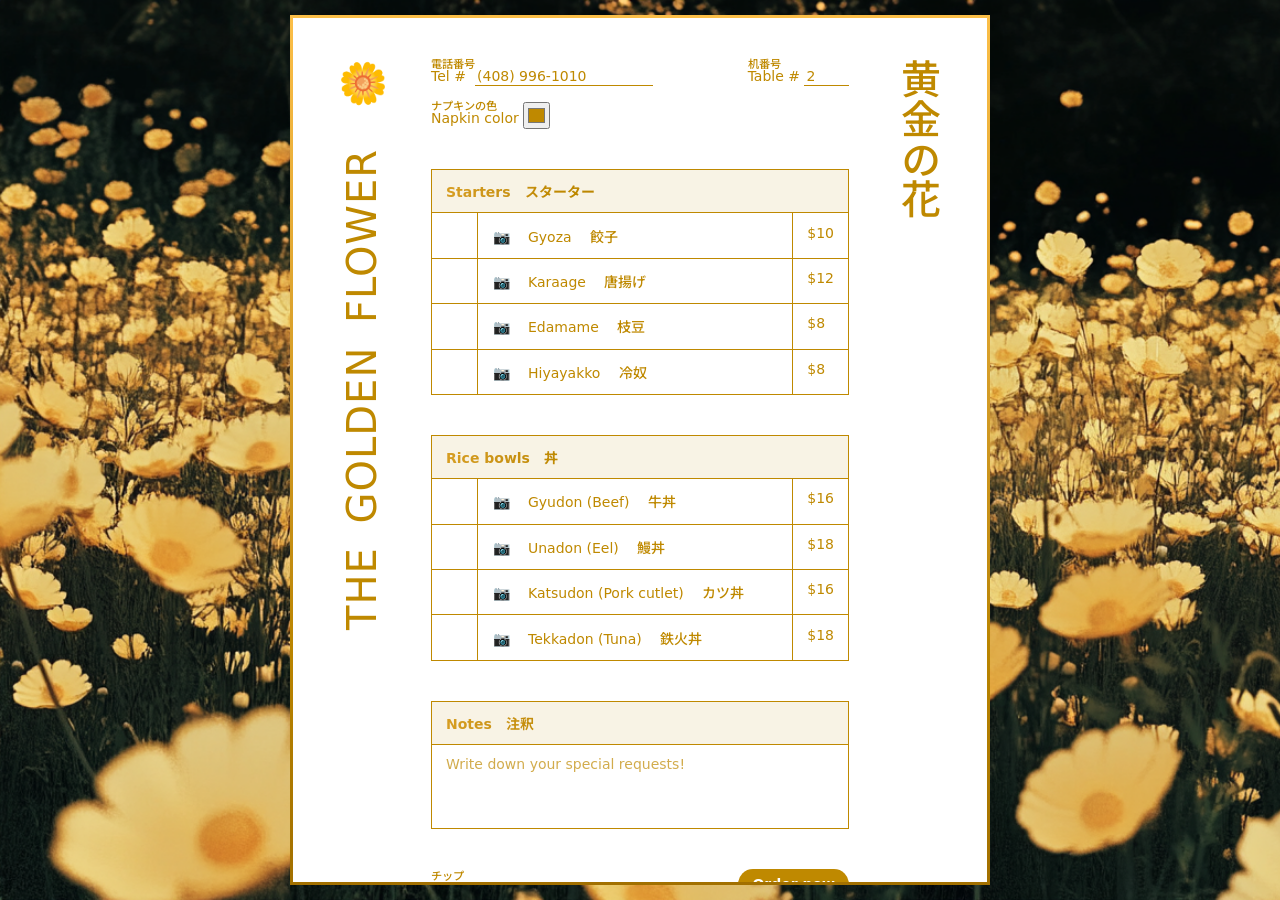
<file: index.html>
<!DOCTYPE html>
<html>
<head>
    <meta charset="utf-8">
    <meta name="viewport" content="width=device-width, initial-scale=1">
    <title>The Golden Flower 🌼</title>
    <link rel="stylesheet" href="view-transition.css" blocking="render">
    <link rel="stylesheet" href="style.css" blocking="render">
    <link rel="preload" href="./img/wallpaper2.png">
</head>
<body class="order-page">
    <main>
        <aside lang="en">
            The Golden Flower　<span>🌼</span>
        </aside>
        <form action="./review.html">
            <header>
                <h1><span>🌼</span> <ruby><rb>The Golden Flower</rb><rt>黄金の花</rt></ruby></h1>
            </header>
            <div class="toolbar">
                <label id="tel">
                    <ruby>Tel #<rp>(</rp><rt>電話番号</rt><rp>)</rp></ruby>
                    <input type="tel" name="tel" required value="(408) 996-1010">
                </label>
                <label id="table">
                    <ruby>Table #<rp>(</rp><rt>机番号</rt><rp>)</rp></ruby>
                    <input type="number" min="0" max="20" name="table" required value="2">
                </label>
                <label id="napkin-color">
                    <ruby>Napkin color<rp>(</rp><rt>ナプキンの色</rt><rp>)</rp></ruby>
                    <input type="color" colorspace="display-p3" alpha value="#bf8900" name="napkin">
                </label>
            </div>
            <table class="menu-table">
                <thead>
                    <th colspan="3">Starters　スターター</th>
                </thead>
                <tr>
                    <td class="collapsed" valign="top"><input type="number" min="0" max="20" name="gyoza"></td>
                    <td>
                        <details name="menu-item">
                            <summary>
                                <span lang="en">Gyoza</span>
                                <span lang="ja">餃子</span>
                            </summary>
                            <img src="./img/food/gyoza.jpg">
                        </details>
                    </td>
                    <td class="collapsed" valign="top">$10</td>
                </tr>
                <tr>
                    <td class="collapsed" valign="top"><input type="number" min="0" max="20" name="karaage"></td>
                    <td>
                        <details name="menu-item">
                            <summary>
                                <span lang="en">Karaage</span>
                                <span lang="ja">唐揚げ</span>
                            </summary>
                            <img src="./img/food/karaage.jpg">
                        </details>
                    </td>
                    <td class="collapsed" valign="top">$12</td>
                </tr>
                <tr>
                    <td class="collapsed" valign="top"><input type="number" min="0" max="20" name="edamame"></td>
                    <td>
                        <details name="menu-item">
                            <summary>
                                <span lang="en">Edamame</span>
                                <span lang="ja">枝豆</span>
                            </summary>
                            <img src="./img/food/edamame.jpg">
                        </details>
                    </td>
                    <td class="collapsed" valign="top">$8</td>
                </tr>
                <tr>
                    <td class="collapsed" valign="top"><input type="number" min="0" max="20" name="hiyayakko"></td>
                    <td>
                        <details name="menu-item">
                            <summary>
                                <span lang="en">Hiyayakko</span>
                                <span lang="ja">冷奴</span>
                            </summary>
                            <img src="./img/food/hiyayakko.jpg">
                        </details>
                    </td>
                    <td class="collapsed" valign="top">$8</td>
                </tr>
            </table>

            <table class="menu-table">
                <thead>
                    <th colspan="3">Rice bowls　丼</th>
                </thead>
                <tr>
                    <td class="collapsed" valign="top"><input type="number" min="0" max="20" name="gyudon"></td>
                    <td>
                        <details name="menu-item">
                            <summary>
                                <span lang="en">Gyudon (Beef)</span>
                                <span lang="ja">牛丼</span>
                            </summary>
                            <img src="./img/food/gyudon.jpg">
                        </details>
                    </td>
                    <td class="collapsed" valign="top">$16</td>
                </tr>
                <tr>
                    <td class="collapsed" valign="top"><input type="number" min="0" max="20" name="unadon"></td>
                    <td>
                        <details name="menu-item">
                            <summary>
                                <span lang="en">Unadon (Eel)</span>
                                <span lang="ja">鰻丼</span>
                            </summary>
                            <img src="./img/food/unadon.jpg">
                        </details>
                    </td>
                    <td class="collapsed" valign="top">$18</td>
                </tr>
                <tr>
                    <td class="collapsed" valign="top"><input type="number" min="0" max="20" name="katsudon"></td>
                    <td>
                        <details name="menu-item">
                            <summary>
                                <span lang="en">Katsudon (Pork cutlet)</span>
                                <span lang="ja">カツ丼</span>
                            </summary>
                            <img src="./img/food/katsudon.jpg">
                        </details>
                    </td>
                    <td class="collapsed" valign="top">$16</td>
                </tr>
                <tr>
                    <td class="collapsed" valign="top"><input type="number" min="0" max="20" name="tekkadon"></td>
                    <td>
                        <details name="menu-item">
                            <summary>
                                <span lang="en">Tekkadon (Tuna)</span>
                                <span lang="ja">鉄火丼</span>
                            </summary>
                            <img src="./img/food/tekkadon.jpg">
                        </details>
                    </td>
                    <td class="collapsed" valign="top">$18</td>
                </tr>
            </table>
            <table>
                <thead>
                    <th>Notes　注釈</th>
                </thead>
                <tr>
                    <td>
                        <textarea placeholder="Write down your special requests!" name="requests"></textarea>
                    </td>
                </tr>
            </table>
            <footer class="toolbar">
                <label id="tip">
                    <ruby>Tip<rp>(</rp><rt>チップ</rt><rp>)</rp></ruby>
                    　$<input type="number" min="0" name="tip">
                </label>
                <div class="spacer"></div>
                <button class="button" style="float: right">Order now</button>
            </footer>
        </form>
        <aside lang="ja">
            黄金の花
        </aside>
    </main>
</body>
</html>
</file>
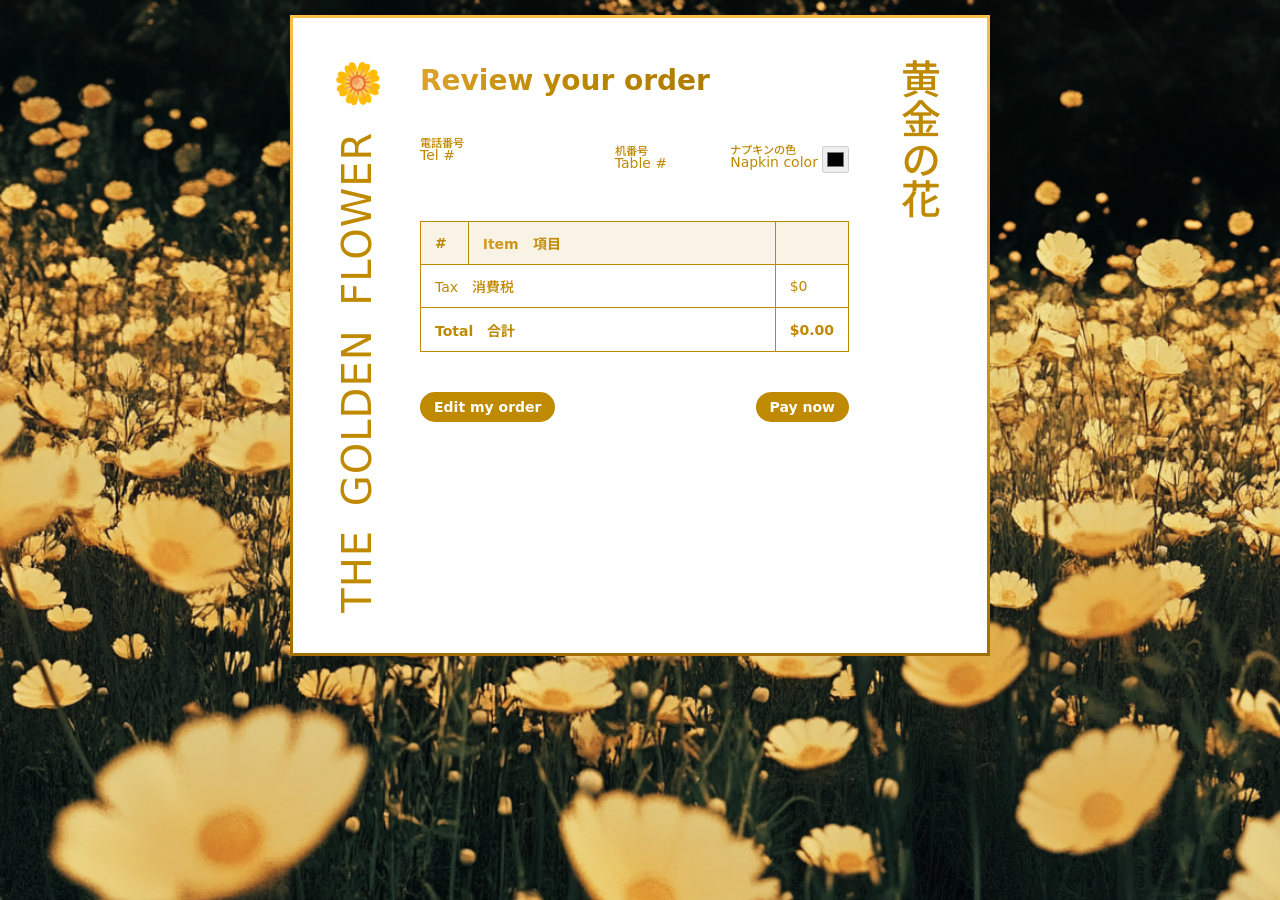
<file: review.html>
<!DOCTYPE html>
<html class="summary-page">
<head>
    <meta charset="utf-8">
    <meta name="viewport" content="width=device-width, initial-scale=1">
    <title>The Golden Flower 🌼</title>
    <link rel="stylesheet" href="view-transition.css" blocking="render">
    <link rel="stylesheet" href="style.css" blocking="render">
    <link rel="preload" href="./img/wallpaper2.png">
</head>
<body>
    <main>
        <aside lang="en">
            The Golden Flower <span>🌼</span>
        </aside>
        <form>
            <header>
                <h1><span>🌼</span> <ruby><rb>The Golden Flower</rb><rt>黄金の花</rt></ruby></h1>
            </header>
            <h1>Review your order</h1>
            <div class="toolbar">
                <label id="tel">
                    <ruby>Tel #<rp>(</rp><rt>電話番号</rt><rp>)</rp></ruby>
                    <input type="tel" name="tel" readonly>
                </label>
                <label id="table">
                    <ruby>Table #<rp>(</rp><rt>机番号</rt><rp>)</rp></ruby>
                    <input type="number" min="0" name="table" readonly>
                </label>
                <label id="napkin-color">
                    <ruby>Napkin color<rp>(</rp><rt>ナプキンの色</rt><rp>)</rp></ruby>
                    <input type="color" colorspace="display-p3" value="#fff" name="napkin" disabled>
                </label>
            </div>
            <table class="summary-table" id="summary">
                <thead>
                    <th>#</th>
                    <th>Item　項目</th>
                    <th></th>
                </thead>
                <tbody></tbody>
                <tfoot></tfoot>
            </table>
            <table id="requests" hidden>
                <thead>
                    <th>Notes　注釈</th>
                </thead>
                <tr>
                    <td class="padded"></td>
                </tr>
            </table>
            <div>
                <button class="button" type="button" style="float: left;" onclick="window.history.back()">
                    Edit my order
                </button>
                <a href="thanks.html" class="button" style="float: right;" >
                    Pay now
                </a>
            </div>
        </form>
        <aside lang="ja">
            黄金の花
        </aside>
    </main>
    <script blocking="render">
        function $(selector) {
            return document.querySelector(selector);
        }
        let params = new URLSearchParams(location.search);
        $("[name=tel]").value = params.get("tel") ?? "";
        $("[name=table]").value = params.get("table") ?? "";
        $("[name=napkin]").value = params.get("napkin") ?? "";
        $("#requests").hidden = !params.get("requests");
        $("#requests td").textContent = params.get("requests") ?? "";

        let menu = {
            "gyoza": { name: "Gyoza　餃子", price: "10"},
            "karaage": { name: "Karaage　唐揚げ", price: "12"},
            "edamame": { name: "Edamame　枝豆", price: "8"},
            "hiyayakko": { name: "Hiyayakko　冷奴", price: "8"},
            "gyudon": { name: "Gyudon (Beef)　牛丼", price: "16"},
            "unadon": { name: "Unadon (Eel)　鰻丼", price: "18"},
            "katsudon": { name: "Katsudon (Pork cutlet)　カツ丼", price: "16"},
            "tekkadon": { name: "Tekkadon (Tuna)　鉄火丼", price: "18"},
        };

        let total = 0;
        for (let item in menu) {
            if (!params.has(item) || !params.get(item) || params.get(item) == 0)
                continue;
            const tr = document.createElement("tr");
            const quantityCell = document.createElement("td");
            quantityCell.className = "collapsed";
            quantityCell.textContent = params.get(item);

            const nameCell = document.createElement("td");
            nameCell.textContent = menu[item].name;

            const priceCell = document.createElement("td");
            const price = params.get(item) * menu[item].price;
            priceCell.className = "collapsed";
            priceCell.textContent = "$" + price;
            tr.append(quantityCell, nameCell, priceCell);
            $("#summary tbody").append(tr);

            total += price;
        }

        const taxRow = document.createElement("tr");
        const taxLabel = document.createElement("td");
        taxLabel.colSpan = 2;
        taxLabel.textContent = "Tax　消費税";
        const taxCell = document.createElement("td");
        const tax = parseFloat((total * 0.0725).toFixed(2));
        taxCell.className = "collapsed";
        taxCell.textContent = "$" + tax;
        taxRow.append(taxLabel, taxCell);
        $("#summary tbody").append(taxRow);
        total += tax;

        if (params.get("tip")) {
            const tipRow = document.createElement("tr");
            const tipLabel = document.createElement("td");
            tipLabel.colSpan = 2;
            tipLabel.textContent = "Tip　チップ";
            const tipCell = document.createElement("td");
            tipCell.className = "collapsed";
            tipCell.textContent = "$" + params.get("tip");
            tipRow.append(tipLabel, tipCell);
            $("#summary tbody").append(tipRow);
            total += parseInt(params.get("tip"));
        }

        const footerRow = document.createElement("tr");
        const footerLabel = document.createElement("td");
        footerLabel.colSpan = 2;
        footerLabel.textContent = "Total　合計";
        const totalCell = document.createElement("td");
        totalCell.className = "collapsed";
        totalCell.textContent = "$" + total.toFixed(2);
        footerRow.append(footerLabel, totalCell);
        $("#summary tfoot").append(footerRow);
    </script>
</body>
</html>
</file>
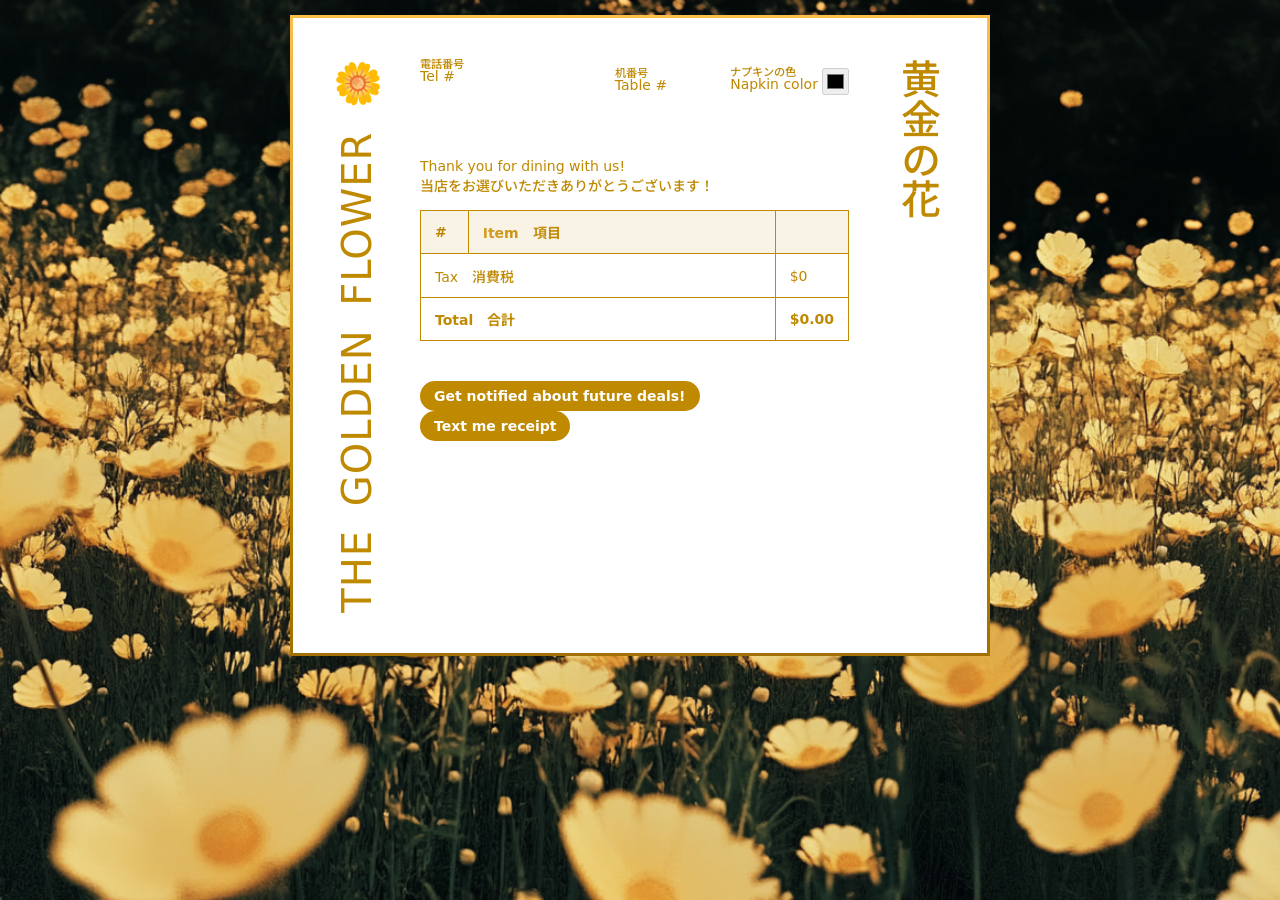
<file: summary.html>
<!DOCTYPE html>
<html>
<head>
    <meta charset="utf-8">
    <meta name="viewport" content="width=device-width, initial-scale=1">
    <title>The Golden Flower 🌼</title>
    <link rel="stylesheet" href="view-transition.css" blocking="render">
    <link rel="stylesheet" href="style.css" blocking="render">
</head>
<body class="summary-page">
    <main>
        <aside lang="en">
            The Golden Flower <span>🌼</span>
        </aside>
        <form>
            <header>
                <h1><span>🌼</span> <ruby><rb>The Golden Flower</rb><rt>黄金の花</rt></ruby></h1>
            </header>
            <div class="toolbar">
                <label id="tel">
                    <ruby>Tel #<rp>(</rp><rt>電話番号</rt><rp>)</rp></ruby>
                    <input type="tel" name="tel" readonly>
                </label>
                <label id="table">
                    <ruby>Table #<rp>(</rp><rt>机番号</rt><rp>)</rp></ruby>
                    <input type="number" min="0" name="table" readonly>
                </label>
                <label id="napkin-color">
                    <ruby>Napkin color<rp>(</rp><rt>ナプキンの色</rt><rp>)</rp></ruby>
                    <input type="color" colorspace="display-p3" value="#fff" name="napkin" disabled>
                </label>
            </div>
            <p>Thank you for dining with us!
            <br>当店をお選びいただきありがとうございます！</p>
            <table class="summary-table" id="summary">
                <thead>
                    <th>#</th>
                    <th>Item　項目</th>
                    <th></th>
                </thead>
                <tbody></tbody>
                <tfoot></tfoot>
            </table>
            <table id="requests" hidden>
                <thead>
                    <th>Notes　注釈</th>
                </thead>
                <tr>
                    <td class="padded"></td>
                </tr>
            </table>
            <button class="button" type="button">
                Get notified about future deals!
            </button>
            <button class="button" type="button">
                Text me receipt
            </button>
        </form>
        <aside lang="ja">
            黄金の花
        </aside>
    </main>
    <script blocking="render">
        function $(selector) {
            return document.querySelector(selector);
        }
        let params = new URLSearchParams(location.search);
        $("[name=tel]").value = params.get("tel") ?? "";
        $("[name=table]").value = params.get("table") ?? "";
        $("[name=napkin]").value = params.get("napkin") ?? "";
        $("#requests").hidden = !params.get("requests");
        $("#requests td").textContent = params.get("requests") ?? "";

        let menu = {
            "gyoza": { name: "Gyoza　餃子", price: "10"},
            "karaage": { name: "Karaage　唐揚げ", price: "12"},
            "edamame": { name: "Edamame　枝豆", price: "8"},
            "hiyayakko": { name: "Hiyayakko　冷奴", price: "8"},
            "gyudon": { name: "Gyudon (Beef)　牛丼", price: "16"},
            "unadon": { name: "Unadon (Eel)　鰻丼", price: "18"},
            "katsudon": { name: "Katsudon (Pork cutlet)　カツ丼", price: "16"},
            "tekkadon": { name: "Tekkadon (Tuna)　鉄火丼", price: "18"},
        };

        let total = 0;
        for (let item in menu) {
            if (!params.has(item) || !params.get(item) || params.get(item) == 0)
                continue;
            const tr = document.createElement("tr");
            const quantityCell = document.createElement("td");
            quantityCell.className = "collapsed";
            quantityCell.textContent = params.get(item);

            const nameCell = document.createElement("td");
            nameCell.textContent = menu[item].name;

            const priceCell = document.createElement("td");
            const price = params.get(item) * menu[item].price;
            priceCell.className = "collapsed";
            priceCell.textContent = "$" + price;
            tr.append(quantityCell, nameCell, priceCell);
            $("#summary tbody").append(tr);

            total += price;
        }

        const taxRow = document.createElement("tr");
        const taxLabel = document.createElement("td");
        taxLabel.colSpan = 2;
        taxLabel.textContent = "Tax　消費税";
        const taxCell = document.createElement("td");
        const tax = parseFloat((total * 0.0725).toFixed(2));
        taxCell.className = "collapsed";
        taxCell.textContent = "$" + tax;
        taxRow.append(taxLabel, taxCell);
        $("#summary tbody").append(taxRow);
        total += tax;

        if (params.get("tip")) {
            const tipRow = document.createElement("tr");
            const tipLabel = document.createElement("td");
            tipLabel.colSpan = 2;
            tipLabel.textContent = "Tip　チップ";
            const tipCell = document.createElement("td");
            tipCell.className = "collapsed";
            tipCell.textContent = "$" + params.get("tip");
            tipRow.append(tipLabel, tipCell);
            $("#summary tbody").append(tipRow);
            total += parseInt(params.get("tip"));
        }

        const footerRow = document.createElement("tr");
        const footerLabel = document.createElement("td");
        footerLabel.colSpan = 2;
        footerLabel.textContent = "Total　合計";
        const totalCell = document.createElement("td");
        totalCell.className = "collapsed";
        totalCell.textContent = "$" + total.toFixed(2);
        footerRow.append(footerLabel, totalCell);
        $("#summary tfoot").append(footerRow);
    </script>
</body>
</html>
</file>
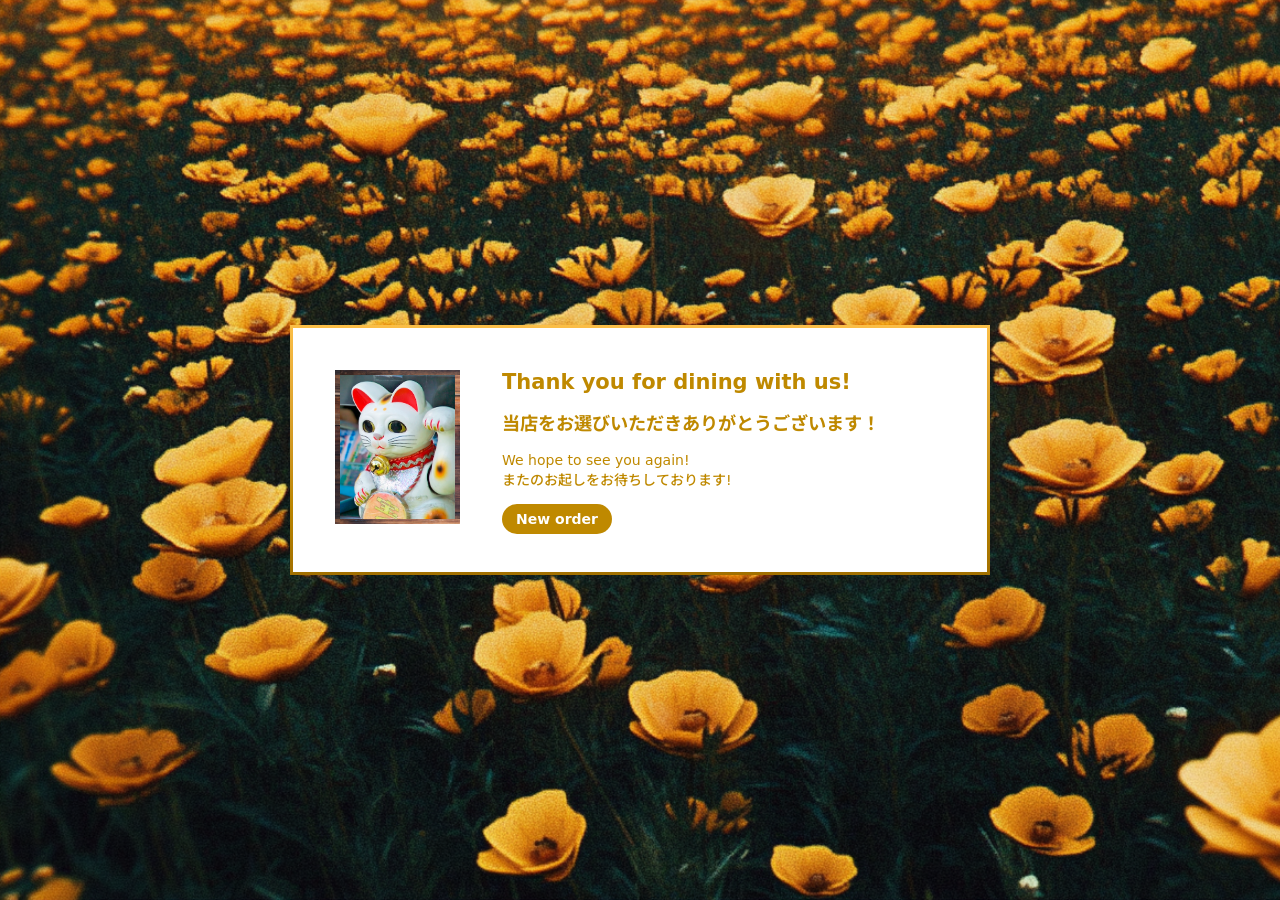
<file: thanks.html>
<!DOCTYPE html>
<html class="thanks-page">
<head>
    <meta charset="utf-8">
    <meta name="viewport" content="width=device-width, initial-scale=1">
    <title>The Golden Flower 🌼</title>
    <link rel="stylesheet" href="view-transition.css" blocking="render">
    <link rel="stylesheet" href="style.css" blocking="render">
</head>
<body>
    <main>
        <form>
            <img src="./img/maneki-neko.jpg">
            <div>
                <h1>Thank you for dining with us!</h1>
                <h2>当店をお選びいただきありがとうございます！</h2>
                <p>We hope to see you again!<br>
                またのお起しをお待ちしております!</p>
                <a href="./" class="button">New order</a>
            </div>
        </form>
    </main>
</body>
</html>
</file>
<file: view-transition.css>
@view-transition {
    navigation: auto;
}
::view-transition-group(root) {
    animation-duration: .6s;
}
.thanks-page::view-transition-group(root) {
    animation-duration: 2s;
}
.thanks-page::view-transition-old(root) {
    animation: none;
}
.thanks-page::view-transition-new(root) {
    animation-name: splash;
    animation-timing-function: ease-in-out;
    animation-duration: inherit;
}
@keyframes splash {
    0% {
        clip-path: circle(0px at 50% 50%);
        clip-path: shape(
            from calc(50% - 5vmax) calc(50% - 5vmax),
            move by 8.26vmax 4.97vmax,
            smooth by 1.40vmax -0.44vmax with 0.95vmax -0.01vmax,
            curve by 0.31vmax -1.04vmax with 0.45vmax -0.43vmax / 0.43vmax -0.73vmax,
            smooth by -0.55vmax -0.36vmax with -0.55vmax -0.36vmax,
            smooth by 0.07vmax -0.66vmax with 0.25vmax -0.28vmax,
            smooth by -1.19vmax -0.24vmax with -0.76vmax -0.50vmax,
            smooth by -1.09vmax 0.89vmax with -1.09vmax 0.89vmax,
            smooth by 0.77vmax -1.35vmax with 0.63vmax -0.76vmax,
            smooth by -0.39vmax -1.10vmax with 0vmax -0.89vmax,
            smooth by -0.73vmax 0.18vmax with -0.73vmax 0.18vmax,
            smooth by -0.46vmax -0.77vmax with 0.01vmax -0.58vmax,
            smooth by -0.99vmax 0.65vmax with -0.88vmax 0.44vmax,
            curve by -0.44vmax 1.21vmax with -0.10vmax 0.17vmax / -0.44vmax 1.21vmax,
            smooth by -0.51vmax -1.40vmax with -0.17vmax -0.89vmax,
            curve by -1.03vmax -0.23vmax with -0.30vmax -0.45vmax / -0.76vmax -0.51vmax,
            smooth by -0.20vmax 0.62vmax with -0.20vmax 0.62vmax,
            smooth by -0.80vmax 0.01vmax with -0.42vmax -0.25vmax,
            curve by -0.31vmax 0.73vmax with -0.27vmax 0.18vmax / -0.35vmax 0.44vmax,
            curve by 0.87vmax 1.42vmax with 0.07vmax 0.49vmax / 0.87vmax 1.42vmax,
            smooth by -1.18vmax -0.72vmax with -0.67vmax -0.60vmax,
            curve by -0.97vmax 0.39vmax with -0.53vmax -0.13vmax / -0.88vmax 0.14vmax,
            smooth by 0.18vmax 0.69vmax with 0.18vmax 0.69vmax,
            smooth by -0.72vmax 0.62vmax with -0.67vmax 0.08vmax,
            smooth by 0.63vmax 1.02vmax with 0.30vmax 0.90vmax,
            smooth by 1.32vmax 0.18vmax with 1.32vmax 0.18vmax,
            smooth by -1.51vmax 0.60vmax with -1.12vmax 0.26vmax,
            curve by -0.14vmax 0.91vmax with -0.39vmax 0.34vmax / -0.34vmax 0.66vmax,
            curve by 0.51vmax 0.20vmax with 0.18vmax 0.23vmax / 0.51vmax 0.20vmax,
            smooth by -0.05vmax 0.76vmax with -0.27vmax 0.44vmax,
            smooth by 1.13vmax 0.27vmax with 0.61vmax 0.47vmax,
            curve by 1.20vmax -0.76vmax with 0.51vmax -0.19vmax / 1.20vmax -0.76vmax,
            smooth by -0.74vmax 1.78vmax with -0.83vmax 1.17vmax,
            curve by 0.72vmax 0.76vmax with 0.09vmax 0.61vmax / 0.45vmax 0.76vmax,
            curve by 0.61vmax -0.40vmax with 0.29vmax -0.03vmax / 0.61vmax -0.40vmax,
            smooth by 0.44vmax 0.63vmax with 0.06vmax 0.55vmax,
            smooth by 0.83vmax -0.63vmax with 0.63vmax -0.28vmax,
            smooth by 0.28vmax -1.19vmax with 0.28vmax -1.19vmax,
            smooth by 0.46vmax 1.56vmax with 0vmax 1.12vmax,
            smooth by 1.00vmax 0.15vmax with 0.75vmax 0.36vmax,
            curve by 0.25vmax -0.60vmax with 0.25vmax -0.21vmax / 0.25vmax -0.60vmax,
            smooth by 0.86vmax -0.01vmax with 0.43vmax 0.35vmax,
            smooth by 0.03vmax -1.14vmax with 0.16vmax -0.91vmax,
            smooth by -0.60vmax -0.75vmax with -0.60vmax -0.75vmax,
            smooth by 1.39vmax 0.53vmax with 0.95vmax 0.55vmax,
            smooth by 0.75vmax -0.50vmax with 0.67vmax -0.24vmax,
            curve by -0.20vmax -0.65vmax with 0.07vmax -0.25vmax / -0.20vmax -0.65vmax,
            smooth by 0.53vmax -0.45vmax with 0.35vmax -0.05vmax,
            smooth by -0.56vmax -1.02vmax with -0.25vmax -0.86vmax,
            curve by -1.18vmax -0.32vmax with -0.30vmax -0.16vmax / -1.18vmax -0.32vmax
        );
    }
    100% {
        clip-path: circle(100vmax at 50% 50%);
        clip-path: shape(
            from calc(50% - 100vmax) calc(50% - 100vmax),
            move by 165.18vmax 99.47vmax,
            smooth by 27.96vmax -8.73vmax with 18.91vmax -0.18vmax,
            curve by 6.17vmax -20.89vmax with 9.04vmax -8.56vmax / 8.63vmax -14.67vmax,
            smooth by -10.94vmax -7.14vmax with -10.94vmax -7.14vmax,
            smooth by 1.47vmax -13.26vmax with 5.09vmax -5.53vmax,
            smooth by -23.85vmax -4.86vmax with -15.13vmax -10.07vmax,
            smooth by -21.82vmax 17.79vmax with -21.82vmax 17.79vmax,
            smooth by 15.41vmax -27.03vmax with 12.60vmax -15.10vmax,
            smooth by -7.73vmax -21.98vmax with 0vmax -17.79vmax,
            smooth by -14.64vmax 3.52vmax with -14.64vmax 3.52vmax,
            smooth by -9.22vmax -15.44vmax with 0.16vmax -11.59vmax,
            smooth by -19.82vmax 13.01vmax with -17.59vmax 8.73vmax,
            curve by -8.80vmax 24.26vmax with -1.97vmax 3.35vmax / -8.80vmax 24.26vmax,
            smooth by -10.20vmax -28.03vmax with -3.38vmax -17.82vmax,
            curve by -20.56vmax -4.70vmax with -6.00vmax -8.99vmax / -15.13vmax -10.24vmax,
            smooth by -3.95vmax 12.42vmax with -3.95vmax 12.42vmax,
            smooth by -15.96vmax 0.17vmax with -8.39vmax -4.94vmax,
            curve by -6.17vmax 14.52vmax with -5.34vmax 3.61vmax / -6.93vmax 8.86vmax,
            curve by 17.36vmax 28.44vmax with 1.32vmax 9.74vmax / 17.36vmax 28.44vmax,
            smooth by -23.68vmax -14.44vmax with -13.32vmax -11.92vmax,
            curve by -19.40vmax 7.71vmax with -10.61vmax -2.58vmax / -17.60vmax 2.85vmax,
            smooth by 3.62vmax 13.76vmax with 3.62vmax 13.76vmax,
            smooth by -14.47vmax 12.41vmax with -13.33vmax 1.51vmax,
            smooth by 12.66vmax 20.31vmax with 6.09vmax 17.97vmax,
            smooth by 26.30vmax 3.70vmax with 26.30vmax 3.70vmax,
            smooth by -30.25vmax 12.09vmax with -22.31vmax 5.13vmax,
            curve by -2.79vmax 18.30vmax with -7.78vmax 6.82vmax / -6.86vmax 13.29vmax,
            curve by 10.19vmax 4.03vmax with 3.67vmax 4.53vmax / 10.19vmax 4.03vmax,
            smooth by -0.99vmax 15.10vmax with -5.42vmax 8.89vmax,
            smooth by 22.69vmax 5.38vmax with 12.17vmax 9.39vmax,
            curve by 24.06vmax -15.16vmax with 10.13vmax -3.87vmax / 24.06vmax -15.16vmax,
            smooth by -14.85vmax 35.63vmax with -16.67vmax 23.38vmax,
            curve by 14.47vmax 15.10vmax with 1.81vmax 12.24vmax / 8.94vmax 15.15vmax,
            curve by 12.17vmax -8.06vmax with 5.75vmax -0.50vmax / 12.17vmax -8.06vmax,
            smooth by 8.71vmax 12.59vmax with 1.16vmax 10.91vmax,
            smooth by 16.61vmax -12.59vmax with 12.66vmax -5.53vmax,
            smooth by 5.59vmax -23.83vmax with 5.59vmax -23.83vmax,
            smooth by 9.20vmax 31.21vmax with 0vmax 22.48vmax,
            smooth by 20.05vmax 3.02vmax with 15.09vmax 7.11vmax,
            curve by 4.93vmax -12.09vmax with 5.09vmax -4.20vmax / 4.93vmax -12.09vmax,
            smooth by 17.26vmax -0.17vmax with 8.55vmax 7.06vmax,
            smooth by 0.65vmax -22.82vmax with 3.12vmax -18.30vmax,
            smooth by -12.00vmax -14.94vmax with -12.00vmax -14.94vmax,
            smooth by 27.79vmax 10.57vmax with 19.07vmax 11.07vmax,
            smooth by 14.96vmax -10.07vmax with 13.48vmax -4.86vmax,
            curve by -3.95vmax -12.92vmax with 1.41vmax -4.97vmax / -3.95vmax -12.92vmax,
            smooth by 10.52vmax -9.07vmax with 6.90vmax -1.01vmax,
            smooth by -11.18vmax -20.47vmax with -5.09vmax -17.29vmax,
            curve by -23.64vmax -6.37vmax with -6.04vmax -3.18vmax / -23.64vmax -6.37vmax
        );
    }
}
</file>
<file: style.css>
@import url('https://fonts.googleapis.com/css2?family=Noto+Sans+JP:wght@100..900&display=swap');

:root {
    --page-spacing: 40px;
    --theme-color: #bf8900;
    --quantity-cell-size: 5ch;
    --theme-horizontal-gradient: linear-gradient(to right,
        lch(from var(--theme-color) calc(l + 10) c h),
        var(--theme-color) 30%,
        lch(from var(--theme-color) calc(l - 10) c h)
    );
    --theme-vertical-gradient: linear-gradient(to bottom,
        lch(from var(--theme-color) calc(l + 20) c h),
        lch(from var(--theme-color) calc(l - 10) c h)
    );
}
* {
    box-sizing: border-box;
}
html, body {
    height: 100%;
    margin: 0;
}
body {
    background-image: url(./img/wallpaper.png);
    background-repeat: no-repeat;
    background-color: black;
    background-size: cover;
    font-family: system-ui, Noto Sans JP;
    padding-block: 15px;
    font-size: 14px;
    font-weight: 500;
}
main {
    background-color: white;
    color: var(--theme-color);
    border: 3px solid transparent;
    background-image: linear-gradient(white, white), var(--theme-vertical-gradient);
    background-clip: border-box, border-area;
    background-origin: padding-box, border-box;
    background-repeat: no-repeat;
    background-size: cover;
    max-width: 700px;
    overflow: auto;
    width: 100%;
    margin: auto;
    max-height: 100%;
    display: flex;
    scrollbar-width: none;
    align-items: start;
}

.thanks-page body {
    background-image: url(./img/wallpaper2.png);
    align-content: center;
}

.button {
    cursor: pointer;
    border-radius: 2em;
    border: none;
    padding: .5em 1em;
    background-color: var(--theme-color);
    color: white;
    font: inherit;
    font-weight: bold;
    text-decoration: none;
    display: inline-block;
}

.button:hover {
    background-color: color-mix(in srgb, black 7%, var(--theme-color));
}

.button:hover:active {
    background-color: color-mix(in srgb, black 15%, var(--theme-color));
}

header {
    display: none;
    text-align: center;
    margin-bottom: var(--page-spacing);
    h1 {
        font-size: 1.65em;
        text-transform: uppercase;
        margin: 0;
        word-spacing: 10px;
        letter-spacing: 1px;
        font-weight: 600;
        ruby rt {
            font-size: .8em;
        }
    }
}

.toolbar {
    display: flex;
    flex-wrap: wrap;
    align-items: center;
    gap: 1em;

    &:not(:last-child) {
        padding-bottom: var(--page-spacing);
    }

    .spacer {
        flex: 1;
    }
    ruby {
        ruby-align: start;
        ruby-overhang: none;
        rt {
            font-size: .8em;
        }
    }

    #tel {
        flex: 1;
    }

    input:not([type=color]) {
        color: inherit;
        font: inherit;
        appearance: none;
        background: none;
        border: none;
        border-radius: 0;
        &:read-write {
            border-bottom: 1px solid;
        }

        &[type=tel] {
            min-width: 12ch;
            max-width: 100%;
        }

        &[type=number] {
            width: 5ch;
        }

        &[type=number][readonly]::-webkit-inner-spin-button {
            display: none;
        }
        &[type=number][readonly]::-moz-number-spin-box {
            display: none;
        }
    }

    #napkin-color {
        input {
            width: 2ic;
            height: 2ic;
        }
    }
}
form {
    flex: 1;
    padding-block: var(--page-spacing);
    min-width: 0;
}
aside {
    font-size: 40px;
    margin: var(--page-spacing);
    text-box: trim-both cap alphabetic;
    white-space: nowrap;

    &[lang=en] {
        text-transform: uppercase;
        writing-mode: vertical-lr;
        word-spacing: 10px;
        letter-spacing: 1px;
        text-align: end;
        @supports (writing-mode: sideways-lr) {
            & {
                writing-mode: sideways-lr;
            }
        }
        @supports not (writing-mode: sideways-lr) {
            & {
                transform: scale(-1);
            }
        }
    }
    &[lang=ja] {
        writing-mode: vertical-lr;
    }
}
p {
    line-height: 1.25lh;
}
table {
    width: 100%;
    border: 1px solid;
    border-collapse: collapse;
    margin-bottom: var(--page-spacing);
    @supports (background-clip: border-area) {
        & {
            background-image: var(--theme-horizontal-gradient);
            background-clip: border-area;
            border-color: transparent;
        }
    }
    td.collapsed {
        white-space: nowrap;
        width: 1px;
    }
    th,
    &.menu-table summary,
    &.menu-table td:last-child,
    &.summary-table td,
    td.padded,
    td > textarea {
        padding: .8em 1ic;
        text-box: trim-both cap alphabetic;
    }
    td:has(input),
    td:has(textarea) {
        padding: 0;
    }
    td > textarea {
        width: 100%;
        min-height: 1lh;
        height: 5lh;
        field-sizing: content;
        margin: 0;
        appearance: none;
        background: none;
        border: none;
        border-radius: 0;
        font: inherit;
        color: inherit;
        resize: none;
    }
    td > textarea::placeholder {
        color: color-mix(in srgb, currentColor 70%, transparent);
    }
    th {
        background-color: color-mix(in srgb, currentColor 10%, transparent);
        @supports (background-clip: text) {
            & {
                background-image: linear-gradient(color-mix(in srgb, currentColor 10%, transparent), color-mix(in srgb, currentColor 10%, transparent)),
                    var(--theme-horizontal-gradient);
                background-clip: border-box, text;
                -webkit-text-fill-color: transparent;
            }
        }
    }
    th, td {
        text-align: start;
        border-block-end: 1px solid currentColor;
        border-inline-end: 1px solid;
    }
    tfoot {
        font-weight: bold;
    }
    input {
        width: var(--quantity-cell-size);
        height: 2lh;
        padding-inline-start: .5ic;
        text-align: center;
        border: none;
        display: block;
        font: inherit;
        color: inherit;
    }
    details {
        width: 100%;
        -webkit-user-select: none;
        user-select: none;
        summary {
            align-items: center;
            list-style: "📷" inside;
            cursor: pointer;
            span {
                margin-left: 1ic;
            }
            span[lang=ja] {
                display: inline-block;
                width: 3ic;
            }
        }
        img {
            width: 100%;
            height: 100%;
            display: block;
            object-fit: cover;
            object-position: center;
        }
        &::details-content {
            box-sizing: border-box;
            height: 0;
            transition: height .3s, content-visibility .3s allow-discrete;
            overflow: hidden;
        }
        &[open]::details-content {
            height: 230px;
        }
    }
}

#requests td {
    white-space: pre;
}

h1 {
    font-weight: 600;
}

.order-page main {
    height: 100%;
}

.summary-page form > h1 {
    margin-top: 0.2em;
    margin-bottom: var(--page-spacing);
    @supports (background-clip: text) {
        & {
            background-image: var(--theme-horizontal-gradient);
            background-clip: text;
            -webkit-text-fill-color: transparent;
        }
    }
}

.summary-page table th:first-child,
.summary-page table td.collapsed:first-child {
    width: calc(var(--quantity-cell-size) - 1px);
}

.thanks-page {
    --page-spacing: 3em;
    main {
        padding: var(--page-spacing);
        padding-bottom: calc(var(--page-spacing) * .9); /* optical alignment */
    }
    form {
        padding: 0;
        display: flex;
        flex-wrap: wrap;
        gap: var(--page-spacing);
    }
    h2 {
        font-size: 1.3em;
    }
    img {
        height: 11em;
        min-height: 100%;
        max-width: 100%;
        display: inline-block;
        border: 5px solid transparent;
        background-clip: border-area;
        background-image: url(./img/frame.jpeg);
        background-size: cover;
    }
}

.thanks-page h1 {
    font-size: 1.5em;
    margin-top: 0;
    text-box: trim-start cap text;
}

@media (max-width: 600px) {
    :root {
        --page-spacing: calc(.75 * 30px);
    }
    header {
        display: block;
    }
    aside {
        display: none;
    }
    main {
        padding: 1em;
    }
    .summary-page form > h1 {
        text-align: center;
    }
    .thanks-page img {
        min-height: 0;
    }
}
</file>
